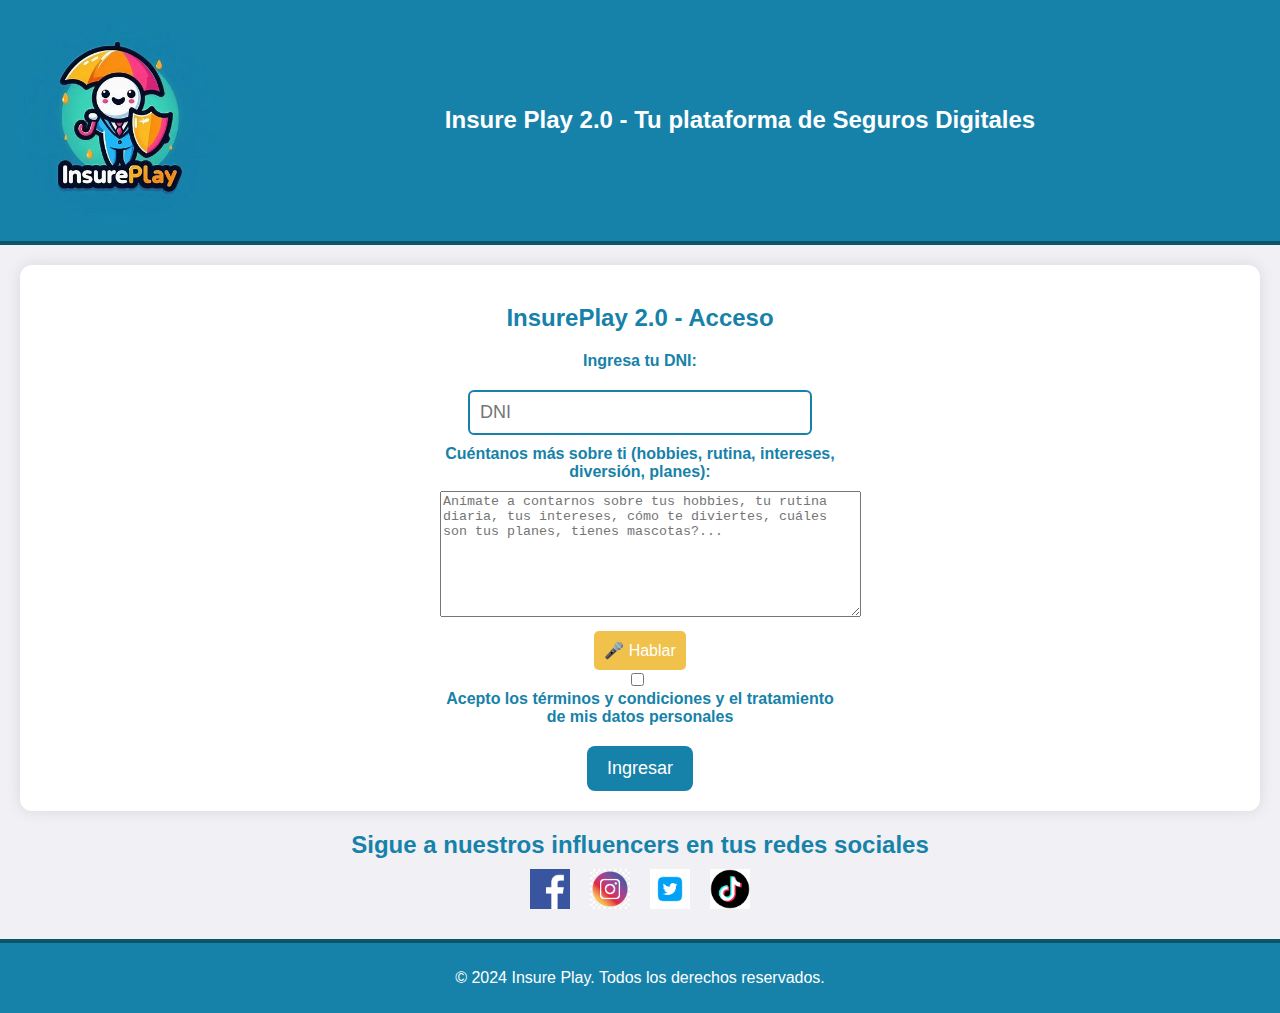
<file: index.htm>
<!DOCTYPE html>
<html lang="es">
<head>
    <meta charset="UTF-8">
    <meta name="viewport" content="width=device-width, initial-scale=1.0">
    <title>Insure Play 2.0</title>
    <link rel="stylesheet" href="styles.css"> <!-- Enlaza el CSS -->
</head> 

<header>
    <!-- Espacio para el logo -->
    <img src="logo.png" alt="Logo Insurance Play">
    
    <!-- Título de la cabecera -->
    <div class="header-title">Insure Play 2.0 - Tu plataforma de Seguros Digitales</div>

    <!-- Botón de Zona Privada -->
    <button id="buttonZonaPrivada" class="private-zone-btn" style="display: none;" onclick="openPrivateZone()">Zona Privada</button>

    <!-- Sistema de puntos simulado en la cuenta -->
    <div class="points-account" id="points-display" style="display: none;">
        <p>Bienvenido, <strong>Juan Diego</strong></p>
        <div class="medal">
            <img src="platino.jpg" alt="Medalla de Plata">
            <span>Nivel: Platino</span>
        </div>
        <p>Puntos disponibles: <strong id="points">6000</strong></p>
    </div>
</header>



<!-- Div del popup -->
    <div id="comparisonPopup" class="modalpopup">
        <div class="modal-content">
            <span class="close" id="closePopup">&times;</span>
            <h2>Comparación de Seguros</h2>
            
            <!-- Tabla de comparación de seguros -->
            <table class="comparison-table">
                <thead>
                    <tr>
                        <th>Seleccionar</th>
                        <th>Aseguradora</th>
                        <th>Cobertura</th>
						<th>Red de Hospitales</th>
                        <th>Precio Mensual</th>
                    </tr>
                </thead>
                <tbody>
                    <tr>
                        <td><input type="radio" name="seguro" value="aseguradora1"></td>
                        <td>Aseguradora 1</td>
                        <td>Cobertura Básica</td>
                        <td>100 hospitales</td>
                        <td>$20</td>
                    </tr>
                    <tr>
                        <td><input type="radio" name="seguro" value="aseguradora2"></td>
                        <td>Aseguradora 2</td>
                        <td>Cobertura Completa</td>
                        <td>80 hospitales</td>
                        <td>$35</td>
                    </tr>
                    <tr>
                        <td><input type="radio" name="seguro" value="aseguradora3"></td>
                        <td>Aseguradora 3</td>
                        <td>Cobertura Premium</td>
                        <td>120 hospitales</td>
                        <td>$50</td>
                    </tr>
                </tbody>
            </table>
			<button id="buttonCotizar" onclick="cotizar()" class="chat-button">Cotizar Seguro</button>
        </div>
    </div>
	

<div class="container">
    <!-- Formulario de Ingreso de DNI y Aceptación de Términos -->
    <div class="login-form" id="login-form">
        <h2>InsurePlay 2.0 - Acceso</h2>
        <label for="dni">Ingresa tu DNI:</label>
        <input type="text" id="dni" name="dni" placeholder="DNI">
		<!-- Nueva casilla de texto para contar más cosas -->
		<label for="additional-info">Cuéntanos más sobre ti (hobbies, rutina, intereses, diversión, planes):</label>
		<textarea id="additional-info" rows="8" cols="50" name="additional-info" placeholder="Anímate a contarnos sobre tus hobbies, tu rutina diaria, tus intereses, cómo te diviertes, cuáles son tus planes, tienes mascotas?..."></textarea>
 
		<!-- Botón para activar el micrófono -->
        <button id="microphone-btn">🎤 Hablar</button>
        <div>
            <input type="checkbox" id="terms" name="terms">
            <label for="terms">Acepto los términos y condiciones y el tratamiento de mis datos personales</label>
        </div>

        <button onclick="showMarketplace()" id="continueBtn">Ingresar</button>
    </div>

    <!-- Barra de carga -->
    <div class="loading" id="loading">
        <div class="loader"></div>
        <p>Procesando...</p>
    </div>

    <!-- Marketplace de Pólizas -->
    <div id="marketplace-section" style="display: none;">
        <h2>Pólizas de Seguros</h2>
        <p class="info-message" id="info-message"></p>
        <div class="section marketplace">
            <div class="card">
                <img src="salud.jpg" alt="Seguro de Salud">
                <h3>Seguro de Salud</h3>
                <p>Descripción del seguro de salud.</p>
                <button onclick="showOptionsModalSalud()">Saber más...</button>
            </div>
            <div class="card">
                <img src="vida.jpg" alt="Seguro de Vida">
                <h3>Seguro de Vida</h3>
                <p>Descripción del seguro de vida.</p>
                <button onclick="showOptionsModalVida()">Saber más...</button>
            </div>
            <div class="card">
                <img src="viajes.jpg" alt="Seguro de Viajes">
                <h3>Seguro de Viajes</h3>
                <p>Descripción del seguro de viajes.</p>
                <button onclick="showOptionsModalViajes()">Saber más...</button>
            </div>
            <div class="card">
                <img src="fiestas.jpg" alt="Seguro de Fiestas">
                <h3>Seguro de Fiestas</h3>
                <p>Descripción del seguro de fiestas.</p>
                <button onclick="showOptionsModalFiestas()">Saber más...</button>
            </div>
			<div class="card">
                <img src="extremos.jpg" alt="Seguro de Fiestas">
                <h3>Seguro de Deportes Extremos</h3>
                <p>Descripción de deportes extremos.</p>
                <button onclick="showOptionsModalExtreme()">Saber más...</button>
            </div>
			<!-- Nuevo div para Microseguros -->
            <div class="card">
                <img src="mascotas.jpg" alt="Seguro de Fiestas">
                <h3>Seguro de Mascotas</h3>
                <p>Descripción de Seguro de Mascotas.</p>
                <button onclick="showOptionsModalMascotas()">Saber más...</button>
            </div>
			<div class="card">
			<img src="microseguros.jpg" alt="Microseguros">
			<h3>Microseguros</h3>
			<p>Protección básica para situaciones específicas y en cortos periodos de tiempo.</p>

			<!-- Opciones de Microseguros -->
			<div class="options-list">
			<h4>Opciones de Microseguros:</h4>
				<ul class="microseguros-options">
					<li>
						<span>Seguro de Salida a Campo para Estudiantes</span>
						<button class="info-button" onclick="showDetailsMicroseguros()">Saber más</button>
					</li>
					<li>
						<span>Seguro para Actividades Recreativas y Deportivas</span>
						<button class="info-button" onclick="showDetailsMicroseguros()">Saber más</button>
					</li>
					<li>
						<span>Protección Básica para Viajes Cortos</span>
						<button class="info-button" onclick="showDetailsMicroseguros()">Saber más</button>
					</li>
					<li>
						<span>Asistencia Médica Básica Durante el Evento</span>
						<button class="info-button" onclick="showDetailsMicroseguros()">Saber más</button>
					</li>
				</ul>
			</div>
		</div>

        </div>
		<!-- Div compacto del comparador de seguros -->
		<div class="insurance-comparison-container">
			<img src="comparador.jpg" alt="Comparar Seguros" class="comparison-image">
			<h3 class="comparison-title">Comparador de Seguros</h3>
			<button id="openPopup" class="comparison-button">Abrir Comparador</button>
		</div>
		<div class="fun-block">
		<div class="fun-option">
			<img src="colaboracion.jpg" alt="Opción 1">
			<h3>Solicita colaboración</h3>
			<p>Solicita colaoración para contratar pólizas con todos tus amigos</p>
			<button>Solicitar</button>
		</div>
		<div class="fun-option">
			<img src="microlearning2.png" alt="Opción 2">
			<h3>Microlearning</h3>
			<p>Está listo para el reto de preguntas y respuestas que te den 10,000 puntos???</p>
			<button>Iniciar</button>
		</div>
		</div>
        <h2>Cupones y Descuentos</h2>
        <div class="section discounts">
            <div class="card">
                <h3>Cupón de Descuento</h3>
                <p>Descuento del 10% en tu próxima compra.</p>
                <button onclick="redeemCoupon('DESCUENTO10')">Canjear Cupón</button>
            </div>
            <div class="card">
                <h3>Cupón de Recomendación</h3>
                <p>Recomienda y gana un descuento del 15%.</p>
                <button onclick="redeemCoupon('RECOMENDA15')">Canjear Cupón</button>
            </div>
        </div>
    </div>

	<!-- Panel Social de Amigos Conectados -->
	<div class="social" id="social-panel">
    <h3>Contactos Conectados</h3>
	<div class="friend">
        <span class="status-circle-green"></span>
		<span>Papá</span>
    </div>
    <div class="friend"><button class="btn-pedir-ayuda">Solicitar a papá colaboración para póliza</button> </div>
    <div class="friend">
        <span class="status-circle-green"></span>
        <span>Mamá</span>
    </div>
    <div class="friend">
        <span class="status-circle-green"></span>
        <span>Sebastián</span>
    </div>
    <div class="friend"><button class="btn-pedir-ayuda">Sebastián te ha solicitado colaborar en el seguro de su viaje a Colombia</button> </div>
    <div class="friend">
        <span class="status-circle-green"></span>
        <span>Mario</span>
    </div>
    <div class="friend">
        <span class="status-circle-green"></span>
        <span>Alejandro</span>
    </div>
    <div class="friend">
        <span class="status-circle-green"></span>
        <span>Lucero</span>
    </div>
    <div class="friend">
        <span class="status-circle-green"></span>
        <span>Milagros</span>
    </div>
    <div class="friend">
        <span class="status-circle-yellow"></span>
        <span>Miguel</span>
    </div>
    <div class="friend">
        <span class="status-circle-yellow"></span>
        <span>Vanessa</span>
    </div>
	</div>
</div>
<!-- Sección de Chat -->
<div id="chat" class="chat-container">
    <div class="chat-header">Chatea con un Broker</div>
    <div class="chat-body" id="chat-body">
        <p><strong>Asesor:</strong> Hola, ¿en qué puedo ayudarte hoy?</p>
    </div>
    <div class="chat-input">
        <input type="text" id="chat-message" placeholder="Escribe tu mensaje...">
        <button id="send-message">Enviar</button>
    </div>
</div>

<!-- Modal Microlearning Structure -->
<div id="loadingModal" class="modal" style="display: none;">
  <div class="modal-content">
    <span class="close">&times;</span>
    <img id="loadingImage" src="microlearning.png" alt="Cargando..." />
    <h2 id="modalText" class="modal-text">¡Prepárate para el reto del Insurance Microlearning, termina el curso y gana 10,000 puntos!</h2>
  </div>
</div>
<!-- Modal Seguro de Salud -->
<div id="optionsModalSalud" class="modal" style="display: none;">
    <div class="modal-content">
        <span class="close">&times;</span>
        <h2 class="modal-title">Seguro de Salud</h2>

        <!-- Panel Informativo sobre Cobertura Salud -->
        <div class="info-panel">
            <h3>Cobertura General del mejor seguro de Salud para ti</h3>
            <p>A continuación se muestra una breve descripción de la cobertura general:</p>
            <p>Este seguro ofrece protección ante una variedad de situaciones, incluyendo:</p>
            <ul>
                <li>Atención médica de emergencia.</li>
                <li>Consultas y tratamientos médicos.</li>
                <li>Asistencia en caso de accidentes.</li>
                <li>Cobertura de gastos hospitalarios.</li>
                <li>Protección financiera para ti y tu familia.</li>
            </ul>
        </div>

        <!-- Nuevo div: Servicios que no cubre el seguro -->
        <div class="coverage-excluded" style="padding: 10px; margin-top: 20px;">
            <h2>Servicios que no cubre el seguro</h2>
            <ul class="excluded-services-list">
                <li><input type="checkbox" id="dental" name="excluded_services" value="Dental"> Servicios dentales</li>
                <li><input type="checkbox" id="vision" name="excluded_services" value="Vision"> Servicios de visión</li>
                <li><input type="checkbox" id="cosmetic" name="excluded_services" value="Cosmetic"> Cirugías cosméticas</li>
                <li><input type="checkbox" id="alternative" name="excluded_services" value="Alternative"> Terapias alternativas</li>
            </ul>
            <button id="add-extra-services" class="action-button">Agregar servicios extra</button>
        </div>
	    <!-- Mensaje dinámico de selección -->
        <div id="messageSalud" class="message-excluded-service" style="margin-top: 10px;"></div>

        <!-- Lista de opciones de brokers -->
        <ul class="options-list">
            <h3>Selecciona a tu broker favorito...</h3>
            <li><label><input type="radio" name="options" value="Opción 1"> Broker 1</label></li>
            <li><label><input type="radio" name="options" value="Opción 2"> Broker 2</label></li>
            <li><label><input type="radio" name="options" value="Opción 3"> Broker 3</label></li>
            <li><label><input type="radio" name="options" value="Opción 4"> Broker 4</label></li>
            <li><label><input type="radio" name="options" value="Opción 5"> Broker 5</label></li>
        </ul>

        <!-- Botón de chat -->
        <button id="chatButton" class="chat-button">Elije tu mejor opción con tu broker favorito</button>
    </div>
</div>
<!-- Modal Seguro de Vida -->
<div id="optionsModalVida" class="modal" style="display: none;">
    <div class="modal-content">
        <span class="close">&times;</span>
        <h2 class="modal-title">Seguro de Vida</h2>

        <!-- Panel Informativo sobre Cobertura de Seguro de Vida -->
        <div class="info-panel">
            <h3>Cobertura General de Seguro de Vida</h3>
            <p>Este seguro proporciona protección financiera para tus seres queridos en caso de que algo inesperado suceda. La cobertura incluye:</p>
            <ul>
                <li>Indemnización por fallecimiento.</li>
                <li>Beneficios por invalidez total o permanente.</li>
                <li>Cobertura de gastos funerarios.</li>
                <li>Opciones de ahorro y acumulación de capital.</li>
                <li>Asesoría en planificación patrimonial.</li>
            </ul>
        </div>
		<!-- Servicios que no cubre el seguro -->
        <div class="coverage-excluded" style="padding: 10px; margin-top: 20px;">
            <h2>Servicios que no cubre el seguro</h2>
            <ul class="excluded-services-list">
                <li><input type="checkbox" id="suicide" name="excluded_services" value="Suicidio">Suicidio</li>
                <li><input type="checkbox" id="pre_existing" name="excluded_services" value="Preexistente"> Condiciones preexistentes</li>
                <li><input type="checkbox" id="war" name="excluded_services" value="Guerra">Muerte por guerra o actos de terrorismo</li>
                <li><input type="checkbox" id="illegal" name="excluded_services" value="Ilegal"> Actividades ilegales</li>
            </ul>
            <button id="add-extra-services-life" class="action-button">Agregar servicios extra</button>
        </div>
        <div id="messageVida" class="message-excluded-service" style="margin-top: 10px;"></div>
        <ul class="options-list">
            <h3>Selecciona a tu broker favorito...</h3>
            <li><label><input type="radio" name="options" value="Opción 1"> Broker 1</label></li>
            <li><label><input type="radio" name="options" value="Opción 2"> Broker 2</label></li>
            <li><label><input type="radio" name="options" value="Opción 3"> Broker 3</label></li>
            <li><label><input type="radio" name="options" value="Opción 4"> Broker 4</label></li>
            <li><label><input type="radio" name="options" value="Opción 5"> Broker 5</label></li>
            <li><label><input type="radio" name="options" value="Opción 6"> Broker 6</label></li>
        </ul>
        <button id="chatButtonLife" class="chat-button">Elije tu mejor opción con tu broker favorito</button>
    </div>
</div>


<!-- Modal Seguro de Viajes -->
<div id="optionsModalViajes" class="modal" style="display: none;">
    <div class="modal-content">
        <span class="close">&times;</span>
        <h2 class="modal-title">Seguro de Viajes</h2>

        <!-- Panel Informativo sobre Cobertura de Seguro de Viajes -->
        <div class="info-panel">
            <h3>Cobertura General de Seguro de Viajes</h3>
            <p>Este seguro está diseñado para proporcionarte tranquilidad durante tus viajes. La cobertura incluye:</p>
            <ul>
                <li>Asistencia médica en el extranjero.</li>
                <li>Indemnización por cancelación de viaje.</li>
                <li>Protección de equipaje perdido o robado.</li>
                <li>Responsabilidad civil en el extranjero.</li>
                <li>Evacuación médica de emergencia.</li>
            </ul>
        </div>
		 <!-- Servicios que no cubre el seguro -->
        <div class="coverage-excluded" style="padding: 10px; margin-top: 20px;">
            <h2>Servicios que no cubre el seguro</h2>
            <ul class="excluded-services-list">
                <li><input type="checkbox" id="preexisting_conditions" name="excluded_services" value="Condiciones Preexistentes"> Condiciones preexistentes</li>
                <li><input type="checkbox" id="extreme_sports" name="excluded_services" value="Deportes Extremos"> Actividades de deportes extremos</li>
                <li><input type="checkbox" id="travel_while_sick" name="excluded_services" value="Viajar Enfermo"> Viajar mientras estés enfermo</li>
                <li><input type="checkbox" id="theft" name="excluded_services" value="Robo"> Robo o pérdida de pertenencias no aseguradas</li>
            </ul>
            <button id="add-extra-services-travel" class="action-button">Agregar servicios extra</button>
        </div>
        <div id="messageViajes" class="message-excluded-service" style="margin-top: 10px;"></div>
        <ul class="options-list">
            <h3>Selecciona a tu broker favorito...</h3>
            <li><label><input type="radio" name="options" value="Opción 1"> Broker 1</label></li>
            <li><label><input type="radio" name="options" value="Opción 2"> Broker 2</label></li>
            <li><label><input type="radio" name="options" value="Opción 3"> Broker 3</label></li>
            <li><label><input type="radio" name="options" value="Opción 4"> Broker 4</label></li>
            <li><label><input type="radio" name="options" value="Opción 5"> Broker 5</label></li>
            <li><label><input type="radio" name="options" value="Opción 6"> Broker 6</label></li>
        </ul>
        <button id="chatButtonViajes" class="chat-button">Elije tu mejor opción con tu broker favorito</button>
    </div>
</div>

<!-- Modal Seguro de Fiestas -->
<div id="optionsModalFiestas" class="modal" style="display: none;">
    <div class="modal-content">
        <span class="close">&times;</span>
        <h2 class="modal-title">Seguro de Fiestas</h2>

        <!-- Panel Informativo sobre Cobertura de Seguro de Fiestas -->
        <div class="info-panel">
            <h3>Cobertura General de Seguro de Fiestas</h3>
            <p>Este seguro está diseñado para protegerte durante tus eventos y celebraciones. La cobertura incluye:</p>
            <ul>
                <li>Responsabilidad civil por daños a terceros.</li>
                <li>Cobertura de accidentes personales para los asistentes.</li>
                <li>Protección contra cancelación o reprogramación del evento.</li>
                <li>Cobertura de daño a la propiedad alquilada.</li>
                <li>Recojo por chofer en caso de intoxicación.</li>
            </ul>
        </div>
		<!-- Servicios que no cubre el seguro -->
        <div class="coverage-excluded" style="padding: 10px; margin-top: 20px;">
            <h2>Servicios que no cubre el seguro</h2>
            <ul class="excluded-services-list">
                <li><input type="checkbox" id="damage_to_property" name="excluded_services" value="Daño a Propiedad"> Daño a propiedad no asegurada</li>
                <li><input type="checkbox" id="injuries" name="excluded_services" value="Lesiones Previas"> Lesiones previas no declaradas</li>
                <li><input type="checkbox" id="overcrowding" name="excluded_services" value="Sobrecupo"> Sobrecupo o falta de permisos</li>
                <li><input type="checkbox" id="intoxication" name="excluded_services" value="Intoxicación"> Intoxicación por alcohol</li>
            </ul>
            <button id="add-extra-services-parties" class="action-button">Agregar servicios extra</button>
        </div>
        <div id="messageFiestas" class="message-excluded-service" style="margin-top: 10px;"></div>
        <ul class="options-list">
            <h3>Selecciona a tu broker favorito...</h3>
            <li><label><input type="radio" name="options" value="Opción 1"> Broker 1</label></li>
            <li><label><input type="radio" name="options" value="Opción 2"> Broker 2</label></li>
            <li><label><input type="radio" name="options" value="Opción 3"> Broker 3</label></li>
            <li><label><input type="radio" name="options" value="Opción 4"> Broker 4</label></li>
            <li><label><input type="radio" name="options" value="Opción 5"> Broker 5</label></li>
            <li><label><input type="radio" name="options" value="Opción 6"> Broker 6</label></li>
        </ul>
        <button id="chatButtonFiestas" class="chat-button">Elije tu mejor opción con tu broker favorito</button>
    </div>
</div>

<!-- Modal Seguro de Deportes Extremos -->
<div id="optionsModalExtreme" class="modal" style="display: none;">
    <div class="modal-content">
        <span class="close">&times;</span>
        <h2 class="modal-title">Seguro de Deportes Extremos</h2>

        <!-- Panel Informativo sobre Cobertura de Seguro de Deportes Extremos -->
        <div class="info-panel">
            <h3>Cobertura General de Seguro de Deportes Extremos</h3>
            <p>Este seguro está diseñado para brindarte protección durante la práctica de deportes extremos. La cobertura incluye:</p>
            <ul>
                <li>Indemnización por lesiones accidentales durante la actividad.</li>
                <li>Asistencia médica y evacuación en caso de emergencia.</li>
                <li>Cobertura de equipo deportivo perdido o dañado.</li>
                <li>Responsabilidad civil por daños a terceros.</li>
                <li>Protección en actividades como escalada, paracaidismo, surf, entre otros.</li>
            </ul>
        </div>
        <!-- Servicios que no cubre el seguro -->
        <div class="coverage-excluded" style="padding: 10px; margin-top: 20px;">
            <h2>Servicios que no cubre el seguro</h2>
            <ul class="excluded-services-list">
                <li><input type="checkbox" id="pre-existing_conditions" name="excluded_services" value="Condiciones Preexistentes"> Condiciones preexistentes</li>
                <li><input type="checkbox" id="non-sanctioned_activities" name="excluded_services" value="Actividades No Sancionadas"> Actividades no sancionadas</li>
                <li><input type="checkbox" id="intoxication" name="excluded_services" value="Intoxicación"> Intoxicación durante la práctica</li>
                <li><input type="checkbox" id="racing" name="excluded_services" value="Carreras"> Carreras no autorizadas</li>
            </ul>
            <button id="add-extra-services-extreme" class="action-button">Agregar servicios extra</button>
        </div>
		<div id="messageExtreme" class="message-excluded-service" style="margin-top: 10px;"></div>
        <ul class="options-list">
            <h3>Selecciona a tu broker favorito...</h3>
            <li><label><input type="radio" name="options" value="Opción 1"> Broker 1</label></li>
            <li><label><input type="radio" name="options" value="Opción 2"> Broker 2</label></li>
            <li><label><input type="radio" name="options" value="Opción 3"> Broker 3</label></li>
            <li><label><input type="radio" name="options" value="Opción 4"> Broker 4</label></li>
            <li><label><input type="radio" name="options" value="Opción 5"> Broker 5</label></li>
            <li><label><input type="radio" name="options" value="Opción 6"> Broker 6</label></li>
        </ul>
        <button id="chatButtonDeportesExtremos" class="chat-button">Elije tu mejor opción con tu broker favorito</button>
    </div>
</div>
<!-- Modal Seguro de Mascotas -->
<div id="optionsModalMascotas" class="modal" style="display: none;">
    <div class="modal-content">
        <span class="close">&times;</span>
        <h2 class="modal-title">Seguro de Mascotas</h2>

        <!-- Panel Informativo sobre Cobertura de Seguro de Mascotas -->
        <div class="info-panel">
            <h3>Cobertura General de Seguro de Mascotas</h3>
            <p>Este seguro está diseñado para proteger a tu mascota en caso de incidentes imprevistos. La cobertura incluye:</p>
            <ul>
                <li>Consultas veterinarias de emergencia.</li>
                <li>Cobertura de tratamientos médicos.</li>
                <li>Cirugías y hospitalización.</li>
                <li>Medicamentos recetados.</li>
                <li>Cobertura por extravío o robo de la mascota.</li>
            </ul>
        </div>
		 <!-- Servicios que no cubre el seguro -->
        <div class="coverage-excluded" style="padding: 10px; margin-top: 20px;">
            <h2>Servicios que no cubre el seguro</h2>
            <ul class="excluded-services-list">
                <li><input type="checkbox" id="pre_existing_conditions" name="excluded_services" value="Condiciones Preexistentes"> Condiciones preexistentes</li>
                <li><input type="checkbox" id="grooming" name="excluded_services" value="Grooming"> Servicios de grooming</li>
                <li><input type="checkbox" id="cosmetic_procedures" name="excluded_services" value="Procedimientos Cosméticos"> Procedimientos cosméticos</li>
                <li><input type="checkbox" id="behavioral_issues" name="excluded_services" value="Problemas de Comportamiento"> Problemas de comportamiento</li>
            </ul>
            <button id="add-extra-services-mascotas" class="action-button">Agregar servicios extra</button>
        </div>
        <div id="messageMascotas" class="message-excluded-service" style="margin-top: 10px;"></div>
        <ul class="options-list">
            <h3>Selecciona a tu broker favorito...</h3>
            <li><label><input type="radio" name="options" value="Opción 1"> Broker 1</label></li>
            <li><label><input type="radio" name="options" value="Opción 2"> Broker 2</label></li>
            <li><label><input type="radio" name="options" value="Opción 3"> Broker 3</label></li>
            <li><label><input type="radio" name="options" value="Opción 4"> Broker 4</label></li>
            <li><label><input type="radio" name="options" value="Opción 5"> Broker 5</label></li>
            <li><label><input type="radio" name="options" value="Opción 6"> Broker 6</label></li>
        </ul>
        <button id="chatButtonMascotas" class="chat-button">Elije tu mejor opción con tu broker favorito</button>
    </div>

</div>
<!-- Modal -->
<div id="customModal" class="custom-modal">
    <div class="custom-modal-content">
        <div id="customProgressContainer" class="custom-progress-container">
            <div id="customProgress" class="custom-progress"></div>
        </div>

        <div class="custom-modal-step" id="step1">
            <h2>Información Comercial del Seguro</h2>
            <p>
                Este seguro ofrece una cobertura integral que incluye:
                <ul>
                    <li>Protección contra accidentes.</li>
                    <li>Asistencia médica de emergencia.</li>
                    <li>Responsabilidad civil.</li>
                </ul>
                Condiciones generales:
                <ul>
                    <li>Edad mínima: 18 años.</li>
                    <li>Edad máxima: 65 años.</li>
                    <li>Exclusiones aplicables: enfermedades preexistentes.</li>
                </ul>
            </p>
            <button class="custom-button" onclick="customNextStep()">Siguiente</button>
        </div>

        <div class="custom-modal-step" id="step2" style="display:none;">
            <h2>Resumen del Seguro</h2>
            <p>Aquí va el resumen del seguro contratado:</p>
            <ul>
                <li><strong>Tipo de Seguro:</strong> Seguro Integral</li>
                <li><strong>Cobertura:</strong> Hasta $100,000</li>
                <li><strong>Prima Mensual:</strong> $50</li>
            </ul>
            <button class="custom-button" id="digitalSignatureButton" onclick="showDigitalSignature()">Firmar Digitalmente</button>
            <div id="signatureSection" style="display:none;">
                <img src="firma.jpg" alt="Firma Digital" />
                <button class="custom-button" onclick="customNextStep()">Siguiente</button>
            </div>
        </div>

        <div class="custom-modal-step" id="step3" style="display:none;">
            <h2>Información de Pago</h2>
            <p>Aquí va la información del precio e impuestos:</p>
            <p><strong>Precio Total:</strong> $50 (incluye impuestos)</p>
            <form id="paymentForm">
                <label for="cardNumber">Número de Tarjeta:</label>
                <input type="text" id="cardNumber" placeholder="1234 5678 9012 3456" required />

                <label for="cvv">CVV:</label>
                <input type="text" id="cvv" placeholder="123" required />

                <label for="expirationDate">Fecha de Expiración:</label>
                <input type="text" id="expirationDate" placeholder="MM/AA" required />

                <div>
                    <label>
                        <input type="radio" name="cardType" value="Visa" required />
                        <img src="visa_logo.png" alt="Visa" class="card-logo" />
                    </label>
                    <label>
                        <input type="radio" name="cardType" value="MasterCard" required />
                        <img src="mastercard_logo.png" alt="MasterCard" class="card-logo" />
                    </label>
                    <label>
                        <input type="radio" name="cardType" value="Diners" required />
                        <img src="diners_logo.png" alt="Diners" class="card-logo" />
                    </label>
                </div>

                <button type="submit" class="custom-button">Pagar</button>
                <label>
                    <input type="checkbox" /> Autorizo que registren esta tarjeta para que hagan los cobros de mi póliza de manera recurrente.
                </label>
            </form>
        </div>

        <button class="custom-button" onclick="closeCustomModal()">Cerrar</button>
    </div>
</div>

<div class="social-media">
    <h2>Sigue a nuestros influencers en tus redes sociales</h2>
    <div class="social-icons">
        <a href="https://www.facebook.com" target="_blank" class="icon facebook" title="Facebook">
            <img src="facebook.png" alt="Facebook" />
        </a>
        <a href="https://www.instagram.com" target="_blank" class="icon instagram" title="Instagram">
            <img src="instagram.jpg" alt="Instagram" />
        </a>
        <a href="https://www.twitter.com" target="_blank" class="icon twitter" title="Twitter">
            <img src="twitter.png" alt="Twitter" />
        </a>
        <a href="https://www.tiktok.com" target="_blank" class="icon tiktok" title="TikTok">
            <img src="tiktok.png" alt="TikTok" />
        </a>
    </div>
	</div>
	

<!-- Zona privada -->	
 <div class="modalPopup" id="popup" style="display:none;">
        <div class="modal-content">
            <header>
                <img src="logo.png" alt="Logo Insurance Play"> <!-- Reemplaza con la ruta del logo -->
                <h2 class="header-title">Mi Zona Privada</h2>
                <button id="close-popup" class="close-btn">Cerrar</button>
            </header>
            <nav>
                <ul class="menu">
                    <li><a href="#panel-seguros" id="menu-seguros">Seguros Contratados</a></li>
                    <li><a href="#panel-reembolsos" id="menu-reembolsos">Reembolsos y Actualizaciones</a></li>
                    <li><a href="#panel-rutinas" id="menu-rutinas">Rutinas de Ejercicio</a></li>
                    <li><a href="#panel-configuraciones" id="menu-configuraciones">Configuraciones</a></li>
                </ul>
            </nav>
            
            <!-- Panel de Seguros Contratados -->
            <div class="panel" id="panel-seguros">
                <h3>Seguros Contratados</h3>
                <p><strong>Seguro de Vida:</strong> Al día</p>
                <p><strong>Seguro de Salud:</strong> Cuotas pendientes</p>
                <p><strong>Seguro Vehicular:</strong> Al día</p>
            </div>

            <!-- Panel de Reembolsos y Actualizaciones -->
            <div class="panel" id="panel-reembolsos">
                <h3>Reembolsos y Actualizaciones de Pólizas</h3>
                <p>Para iniciar un proceso de reembolso o actualización de póliza, siga las indicaciones:</p>
                <p><strong>Póliza de Salud:</strong> Última actualización disponible el 10/10/2024.</p>
                <button class="btn">Iniciar Solicitud de Reembolso</button>
                <button class="btn">Actualizar Póliza</button>
            </div>

            <!-- Panel de Rutinas de Ejercicio -->
            <div class="panel" id="panel-rutinas">
                <h3>Rutinas de Ejercicio</h3>
                <ul>
                    <li><strong>Pasos diarios:</strong> 8500 pasos (10 puntos)</li>
                    <li><strong>Kilómetros corridos:</strong> 3 km (15 puntos)</li>
                    <li><strong>Ejercicios efectuados:</strong> 30 minutos de yoga (5 puntos)</li>
                </ul>
            </div>

            <!-- Panel de Configuraciones -->
            <div class="panel" id="panel-configuraciones">
                <h3>Configuraciones</h3>
                <p><button class="btn">Actualizar Datos Personales</button> - Actualice su nombre, dirección, o email.</p>
                <p><button class="btn">Actualizar Medios de Pago</button> - Añada o actualice sus tarjetas de pago.</p>
                <p><button class="btn">Activar Geolocalización</button> - Permitir o denegar acceso a su ubicación.</p>
            </div>
        </div>
    </div>

<!-- Pie de Página -->
<footer>
    <p>&copy; 2024 Insure Play. Todos los derechos reservados.</p>
</footer>
<script src="script.js"></script> <!-- Enlaza el JavaScript -->
</body>
</html>
</file>
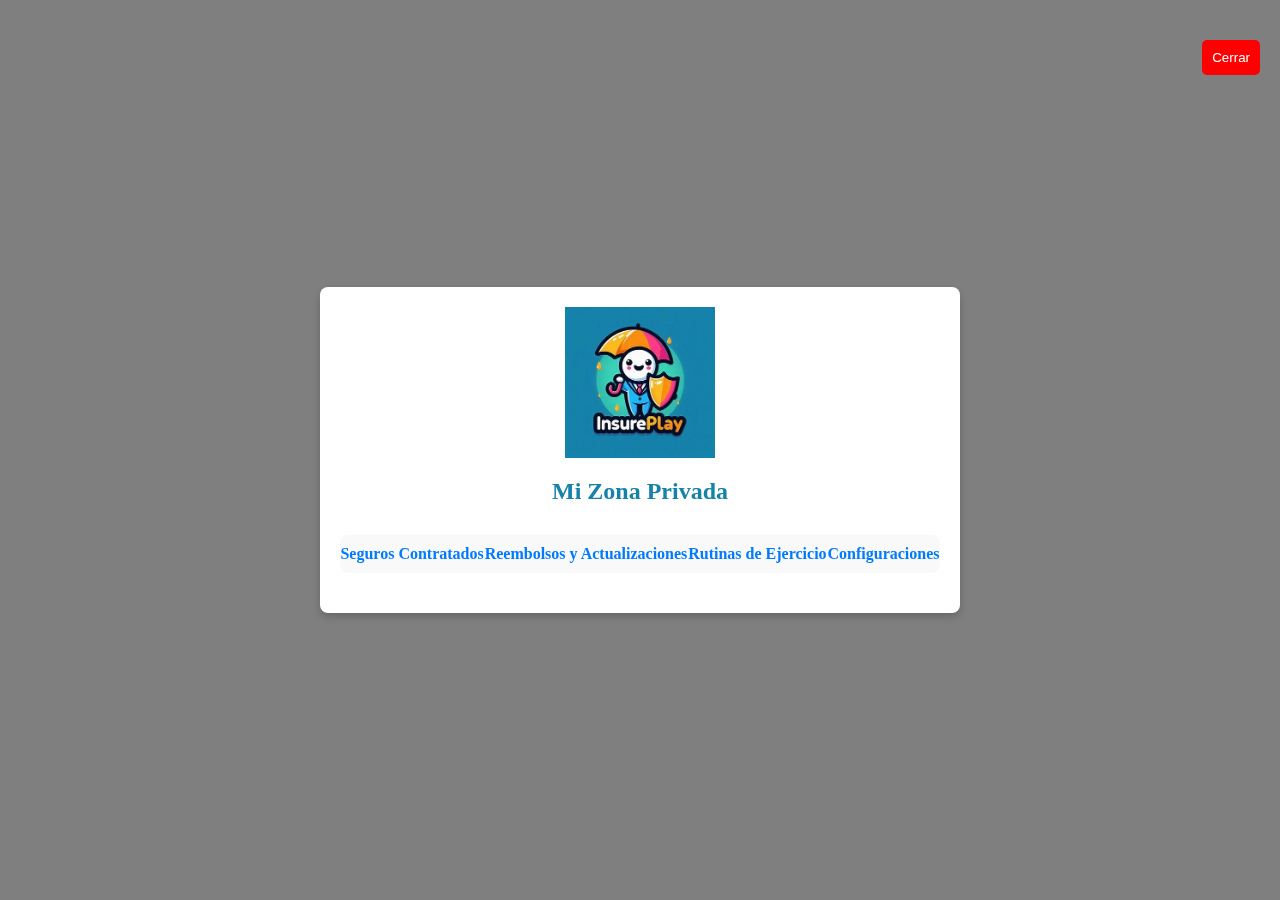
<file: zonaprivada.htm>
<!DOCTYPE html>
<html lang="es">
<head>
    <meta charset="UTF-8">
    <meta name="viewport" content="width=device-width, initial-scale=1.0">
    <title>Mi Zona Privada</title>
    <link rel="stylesheet" href="styleszonaprivada.css"> <!-- Aquí enlazas tu archivo de estilos -->
    <style>
        .modal {
            display: flex;
            justify-content: center;
            align-items: center;
            position: fixed;
            top: 0;
            left: 0;
            width: 100%;
            height: 100%;
            background-color: rgba(0, 0, 0, 0.5);
        }

        .modal-content {
            background-color: white;
            padding: 20px;
            border-radius: 8px;
            max-width: 600px; /* Ajusta el tamaño máximo del popup */
            width: 90%; /* Ancho del popup en dispositivos más pequeños */
            box-shadow: 0 4px 8px rgba(0, 0, 0, 0.2);
        }

        header {
            display: flex;
            flex-direction: column;
            align-items: center;
        }

        img {
            max-width: 150px; /* Controla el tamaño del logo */
            height: auto; /* Mantiene la proporción del logo */
            margin-bottom: 10px; /* Espacio debajo del logo */
        }

        .header-title {
            margin: 10px 0;
        }

        nav {
            margin: 20px 0;
        }

        .menu {
            list-style-type: none;
            padding: 0;
        }

        .menu li {
            margin: 10px 0;
        }

        .menu a {
            text-decoration: none;
            color: #007BFF; /* Color del texto de los enlaces */
        }

        .btn {
            background-color: #007BFF;
            color: white;
            border: none;
            padding: 10px;
            cursor: pointer;
            border-radius: 5px;
        }

        .close-btn {
            background-color: red;
            color: white;
            border: none;
            padding: 10px;
            cursor: pointer;
            margin-top: 20px;
            border-radius: 5px;
        }

        .panel {
            display: none; /* Oculta todos los paneles inicialmente */
        }
    </style>
</head>
<body>
    <div class="modal" id="popup">
        <div class="modal-content">
            <header>
                <img src="logo.png" alt="Logo Insurance Play"> <!-- Reemplaza con la ruta del logo -->
                <h2 class="header-title">Mi Zona Privada</h2>
                <button id="close-popup" class="close-btn">Cerrar</button>
            </header>
            <nav>
                <ul class="menu">
                    <li><a href="#panel-seguros" id="menu-seguros">Seguros Contratados</a></li>
                    <li><a href="#panel-reembolsos" id="menu-reembolsos">Reembolsos y Actualizaciones</a></li>
                    <li><a href="#panel-rutinas" id="menu-rutinas">Rutinas de Ejercicio</a></li>
                    <li><a href="#panel-configuraciones" id="menu-configuraciones">Configuraciones</a></li>
                </ul>
            </nav>
            
            <!-- Panel de Seguros Contratados -->
            <div class="panel" id="panel-seguros">
                <h3>Seguros Contratados</h3>
                <p><strong>Seguro de Vida:</strong> Al día</p>
                <p><strong>Seguro de Salud:</strong> Cuotas pendientes</p>
                <p><strong>Seguro Vehicular:</strong> Al día</p>
            </div>

            <!-- Panel de Reembolsos y Actualizaciones -->
            <div class="panel" id="panel-reembolsos">
                <h3>Reembolsos y Actualizaciones de Pólizas</h3>
                <p>Para iniciar un proceso de reembolso o actualización de póliza, siga las indicaciones:</p>
                <p><strong>Póliza de Salud:</strong> Última actualización disponible el 10/10/2024.</p>
                <button class="btn">Iniciar Solicitud de Reembolso</button>
                <button class="btn">Actualizar Póliza</button>
            </div>

            <!-- Panel de Rutinas de Ejercicio -->
            <div class="panel" id="panel-rutinas">
                <h3>Rutinas de Ejercicio</h3>
                <ul>
                    <li><strong>Pasos diarios:</strong> 8500 pasos (10 puntos)</li>
                    <li><strong>Kilómetros corridos:</strong> 3 km (15 puntos)</li>
                    <li><strong>Ejercicios efectuados:</strong> 30 minutos de yoga (5 puntos)</li>
                </ul>
            </div>

            <!-- Panel de Configuraciones -->
            <div class="panel" id="panel-configuraciones">
                <h3>Configuraciones</h3>
                <p><button class="btn">Actualizar Datos Personales</button> - Actualice su nombre, dirección, o email.</p>
                <p><button class="btn">Actualizar Medios de Pago</button> - Añada o actualice sus tarjetas de pago.</p>
                <p><button class="btn">Activar Geolocalización</button> - Permitir o denegar acceso a su ubicación.</p>
            </div>
        </div>
    </div>

    <script>
        // Cerrar el popup
        document.getElementById("close-popup").addEventListener("click", function() {
            document.getElementById("popup").style.display = "none";
        });

        // Mostrar paneles según el menú
        document.querySelectorAll(".menu a").forEach(link => {
            link.addEventListener("click", function(event) {
                event.preventDefault();
                document.querySelectorAll(".panel").forEach(panel => {
                    panel.style.display = "none";
                });
                const panelId = this.getAttribute("href").substring(1);
                document.getElementById(panelId).style.display = "block";
            });
        });
    </script>
</body>
</html>
</file>
<file: styles.css>
body {
				font-family: 'Poppins', sans-serif;
				background-color: #f0f0f5;
				margin: 0;
				padding: 0;
				color: #333;
			}
			header {
				background-color: #1682A9; /* Cambiado aquí */
				color: white;
				padding: 20px;
				display: flex;
				justify-content: space-between;
				align-items: center;
				border-bottom: 4px solid #0c5566; /* Cambiado aquí */
			}
			header img {
				max-width: 200px;
				height: auto;
				border-radius: 50%;
			}
			.header-title {
				flex-grow: 1; /* Para ocupar espacio */
				text-align: center; /* Centrar el texto */
				font-size: 24px; /* Ajusta el tamaño de la fuente si es necesario */
				font-weight: bold;
			}
			.points-account {
				font-size: 18px;
				display: flex;
				align-items: center;
				gap: 20px;
				color: white;
			}
			.points-account strong {
				font-size: 22px;
			}
	 
	.container {
		max-width: 1200px;
		margin: 20px auto;
		padding: 20px;
		background-color: white;
		border-radius: 12px;
		box-shadow: 0px 0px 15px rgba(0, 0, 0, 0.1);
		display: flex;
	 
	}

			.login-form {
				text-align: center;
				margin-bottom: 20px;
				margin: 0 auto; 
				max-width: 400px;
			}
			.login-form input[type="text"] {
				padding: 10px;
				font-size: 18px;
				border: 2px solid #1682A9; /* Cambiado aquí */
				border-radius: 6px;
				margin: 10px 0;
				width: 80%;
				max-width: 400px;
			}
			.login-form label {
				display: block;
				margin-bottom: 10px;
				color: #1682A9; /* Cambiado aquí */
				font-weight: bold;
			}
			.login-form input[type="checkbox"] {
				margin-right: 10px;
			}
			.login-form button {
				background-color: #1682A9; /* Cambiado aquí */
				color: white;
				border: none;
				padding: 12px 20px;
				font-size: 18px;
				border-radius: 8px;
				cursor: pointer;
				margin-top: 10px;
			}
			.login-form button:hover {
				background-color: #0c5566; /* Cambiado aquí */
			}
			.loading {
				display: none;
				text-align: center;
				margin: 20px 0;
			}
			.loading .loader {
				border: 6px solid #f3f3f3; /* Light grey */
				border-top: 6px solid #1682A9; /* Cambiado aquí */
				border-radius: 50%;
				width: 60px;
				height: 60px;
				animation: spin 2s linear infinite;
			}
			@keyframes spin {
				0% { transform: rotate(0deg); }
				100% { transform: rotate(360deg); }
			}
			h2 {
				color: #1682A9; /* Cambiado aquí */
				text-align: center;
				margin-bottom: 20px;
			}
			.section {
				margin-bottom: 40px;
			}
			.marketplace, .discounts {
				display: flex;
				justify-content: space-between;
				align-items: flex-start;
				gap: 20px;
				flex-wrap: wrap;
			}
			.card {
				flex: 1;
				min-width: 380px;
				background-color: #f9f9f9;
				border: 2px solid #ddd;
				border-radius: 12px;
				padding: 20px;
				text-align: center;
				box-shadow: 0px 0px 10px rgba(0, 0, 0, 0.1);
			}
			.card img {
				max-width: 250px;
				margin-bottom: 10px;
			}
			.card button {
				background-color: #1682A9; /* Cambiado aquí */
				color: white;
				border: none;
				padding: 10px 15px;
				border-radius: 6px;
				cursor: pointer;
			}
			.card button:hover {
				background-color: #0c5566; /* Cambiado aquí */
			}
			.points-system .points-balance {
				font-size: 20px;
				font-weight: bold;
				color: #333;
			}
			.points-system .points-graphic {
				display: block;
				background-color: #1682A9; /* Cambiado aquí */
				height: 30px;
				width: calc(50% + 10px);
				margin: 20px 0;
				border-radius: 5px;
			}
			.social {
				width: 700px;
				border: 2px solid #ddd;
				border-radius: 12px;
				padding: 20px;
				background-color: #f9f9f9;
				box-shadow: 0px 0px 10px rgba(0, 0, 0, 0.1);
				display: none; /* Inicialmente oculto */
			}
			.social h3 {
				text-align: center;
				color: #1682A9; /* Cambiado aquí */
			}
			.friend {
				margin: 10px 0;
				display: flex;
				justify-content: space-between;
				align-items: center;
				padding: 10px;
				border: 1px solid #ddd;
				border-radius: 6px;
				background-color: #fff;
				margin-bottom: 10px; /* Espacio entre amigos */
	 
			}

			.status-circle-green {
				width: 10px;
				height: 10px;
				border-radius: 50%;
				background-color: green;
				margin-right: 10px;
			}
			.status-circle-yellow {
				width: 10px;
				height: 10px;
				border-radius: 50%;
				background-color: #FFD700;
				margin-right: 10px;
			}
			footer {
				background-color: #1682A9; /* Cambiado aquí */
				color: white;
				text-align: center;
				padding: 10px 0;
				margin-top: 30px;
				border-top: 4px solid #0c5566; /* Cambiado aquí */
			}
			.medal {
				display: flex;
				align-items: center;
				justify-content: center;
				margin: 10px 0;
			}
			.medal img {
				width: 50px; /* Ajustar tamaño de la medalla */
				height: auto;
				margin-right: 10px;
			}
			.info-message {
				font-size: 20px;
				font-weight: bold;
				color: black; /* Cambiado aquí */
				text-align: center;
				margin: 20px 0;
			}
			 /* Estilos para el chat */
			.chat-container {
				position: fixed;
				bottom: 20px;
				right: 20px;
				width: 300px;
				background-color: #ffffff;
				border: 1px solid #ddd;
				border-radius: 8px;
				box-shadow: 0px 0px 10px rgba(0, 0, 0, 0.2);
				z-index: 1000;
				display: none; /* Oculta el chat */

			}
			.chat-header {
				background-color: #1682A9; /* Color del encabezado */
				color: white;
				padding: 10px;
				border-top-left-radius: 8px;
				border-top-right-radius: 8px;
				text-align: center;
				font-weight: bold;
			}
			.chat-body {
				max-height: 300px;
				overflow-y: auto;
				padding: 10px;
			}
			.chat-input {
				display: flex;
				padding: 10px;
			}
			.chat-input input {
				flex: 1;
				padding: 10px;
				border: 1px solid #ddd;
				border-radius: 4px;
				margin-right: 10px;
			}
			.chat-input button {
				padding: 10px;
				background-color: #1682A9; /* Color del botón */
				color: white;
				border: none;
				border-radius: 4px;
				cursor: pointer;
			}
			.chat-input button:hover {
				background-color: #0c5566; /* Color del botón al pasar el mouse */
			}
			#microphone-btn {
			background-color: #f0c14b;
			border: none;
			color: white;
			padding: 10px;
			border-radius: 5px;
			font-size: 16px;
			cursor: pointer;
			}

			#microphone-btn:hover {
			background-color: #d69e2e;
			}
			/* Estilos para el modal */
			.modal {
			display: flex;
			justify-content: center;
			align-items: center;
			position: fixed;
			z-index: 999;
			left: 0;
			top: 0;
			width: 100%;
			height: 100%;
			overflow: auto; /* Permitir desplazamiento si es necesario */
			background-color: rgba(0, 0, 0, 0.5); /* Fondo semi-transparente */
			}

			.modal-content {
			background-color: #ffffff; /* Fondo blanco para el contenido */
			padding: 20px; /* Espaciado interno */
			border-radius: 8px; /* Bordes redondeados */
			box-shadow: 0 4px 8px rgba(0, 0, 0, 0.2); /* Sombra */
			text-align: center; /* Centrar el texto */
			max-width: 600px; /* Ancho máximo para el contenido */
			width: 90%; /* Ancho responsive */
			position: relative; /* Posición relativa para el cierre */
			overflow-y: auto; /* Habilita el desplazamiento vertical si el contenido es demasiado grande */
			max-height: 100vh; /* Limita la altura del modal */
   
			}

			.modal-text {
			font-family: 'Comic Sans MS', cursive, sans-serif; /* Cambia la fuente a algo divertido */
			font-size: 20px; /* Ajusta el tamaño de la fuente */
			color: black; /* Color llamativo */
			margin-top: 15px; /* Espacio superior */
			line-height: 1.4; /* Espaciado entre líneas para facilitar la lectura */
			animation: bounce 1.5s infinite; /* Animación de rebote */
			}

			/* Animación de rebote */
			@keyframes bounce {
			0%, 100% {
			transform: translateY(0);
			}
			50% {
			transform: translateY(-10px);
			}
			}
			#loadingImage {
			max-width: 100%; /* La imagen no excederá el ancho del modal */
			height: auto; /* Mantiene la proporción de aspecto de la imagen */
			margin-bottom: 20px; /* Espacio debajo de la imagen */
			width: 80%; /* Ajusta el ancho de la imagen según tu preferencia */
			}

			.close {
			position: absolute;
			top: 10px;
			right: 20px;
			font-size: 24px; /* Tamaño del botón de cerrar */
			cursor: pointer; /* Cursor en forma de mano */
			color: #ff0000; /* Color del botón de cerrar */
			}
			/* styles.css */

	/* Estilos para el nuevo modal */
	#optionsModal {
		display: flex;
		justify-content: center;
		align-items: center;
		position: fixed;
		z-index: 999;
		left: 0;
		top: 0;
		width: 100%;
		height: 100%;
		overflow: auto; 
		background-color: rgba(0, 0, 0, 0.5);
	}



	.modal-content {
		background-color: #f8f9fa; /* Fondo claro para el contenido */
		padding: 20px;
		border-radius: 8px; 
		box-shadow: 0 4px 8px rgba(0, 0, 0, 0.2);
		text-align: center; 
		max-width: 500px; /* Ancho máximo para el contenido */
		width: 90%;
	}

	.modal-title {
		font-family: Arial, sans-serif; /* Fuente más seria */
		font-size: 24px; /* Tamaño del título */
		margin-bottom: 20px; /* Espacio debajo del título */
		color: #333; /* Color del título */
	}

	.options-list {
		list-style-type: none; /* Eliminar puntos de la lista */
		padding: 0; /* Sin padding */
	}

	.options-list li {
		margin: 10px 0; /* Espacio entre opciones */
	}

	.options-list label {
		font-family: Arial, sans-serif; /* Fuente más seria */
		font-size: 18px; /* Tamaño de la fuente de las opciones */
		color: #555; /* Color de las opciones */
	}

	.chat-button {
		background-color: #007bff; /* Color de fondo del botón */
		color: #fff; /* Color del texto del botón */
		border: none; /* Sin borde */
		padding: 10px 20px; /* Espaciado interno */
		border-radius: 5px; /* Bordes redondeados */
		cursor: pointer; /* Cursor en forma de mano */
		font-size: 16px; /* Tamaño de la fuente del botón */
		margin-top: 20px; /* Espacio encima del botón */
	}

	.chat-button:hover {
		background-color: #0056b3; /* Color más oscuro al pasar el mouse */
	}

	.close {
		position: absolute;
		top: 10px;
		right: 20px;
		font-size: 24px; /* Tamaño del botón de cerrar */
		cursor: pointer; /* Cursor en forma de mano */
		color: #ff0000; /* Color del botón de cerrar */
	}

	 
	.btn-pedir-ayuda {
		background-color: #007BFF; /* Cambia el color según lo desees */
		color: white; /* Color del texto */
		border: none;
		border-radius: 5px;
		padding: 10px 15px;
		cursor: pointer;
	}

	.btn-pedir-ayuda:hover {
		background-color: #0056b3; /* Color al pasar el ratón */
	}

	.fun-block {
		display: flex;
		justify-content: space-around; /* Distribuye las opciones en el espacio disponible */
		margin-bottom: 20px; /* Espacio inferior para separar del bloque de cupones */
		background-color: #f9f9f9; /* Color de fondo */
		padding: 20px; /* Espaciado interno */
		border-radius: 12px; /* Bordes redondeados */
		box-shadow: 0px 0px 10px rgba(0, 0, 0, 0.1); /* Sombra para darle profundidad */
	}

	.fun-option {
		text-align: center; /* Centra el texto y la imagen */
		width: 45%; /* Ancho de cada opción */
		background-color: #ffffff; /* Fondo blanco para cada opción */
		border-radius: 8px; /* Bordes redondeados en cada opción */
		padding: 15px; /* Espaciado interno en cada opción */
		transition: transform 0.3s; /* Transición suave para efectos */
	}

	.fun-option:hover {
		transform: scale(1.05); /* Efecto de aumento al pasar el ratón */
	}

	.fun-option img {
		width: 100%; /* Imagen que ocupa todo el ancho del contenedor */
		height: auto; /* Mantiene la proporción de la imagen */
		border-radius: 8px; /* Bordes redondeados en la imagen */
	}

	.fun-option h3 {
		margin: 10px 0 5px; /* Espacio entre el título y la descripción */
		font-size: 1.5em; /* Tamaño de fuente del título */
		color: #333; /* Color del texto del título */
	}

	.fun-option p {
		font-size: 1em; /* Tamaño de fuente de la descripción */
		color: #666; /* Color del texto de la descripción */
	}

	.fun-option button {
				background-color: #1682A9; /* Cambiado aquí */
				color: white;
				border: none;
				padding: 10px 15px;
				border-radius: 6px;
				cursor: pointer;
			}
	.info-panel {
		background-color: #f0f8ff; /* Color de fondo claro */
		padding: 20px; /* Espaciado interno */
		border: 1px solid #ccc; /* Borde gris claro */
		border-radius: 10px; /* Bordes redondeados */
		margin-bottom: 20px; /* Espacio inferior para separación */
	}

	.info-panel h3 {
		color: #4CAF50; /* Color verde para el título */
		margin-bottom: 10px; /* Margen inferior para separación */
	}

	.info-panel p {
		font-size: 1em; /* Tamaño de fuente del párrafo */
		color: #333; /* Color del texto */
	}

	.info-panel ul {
		list-style-type: disc; /* Estilo de lista con puntos */
		padding-left: 20px; /* Espaciado a la izquierda */
	}

	.info-panel li {
		margin: 5px 0; /* Margen entre elementos de la lista */
		font-size: 1em; /* Tamaño de fuente */
	}



	/* Botón de comparación */
	.comparison-button {
		background-color: #007bff;
		color: white;
		padding: 10px 20px;
		border: none;
		border-radius: 5px;
		cursor: pointer;
		font-size: 16px;
	}

	.comparison-button:hover {
		background-color: #0056b3;
	}

	/* Estilos para el modal */
	.modalpopup {
		display: none; /* Inicialmente oculto */
		position: fixed;
		z-index: 999;
		left: 0;
		top: 0;
		width: 100%;
		height: 100%;
		background-color: rgba(0, 0, 0, 0.5);
		justify-content: center;
		align-items: center;
	}

	.modalpopup-content {
		background-color: #ffffff;
		padding: 20px;
		border-radius: 8px;
		box-shadow: 0 4px 8px rgba(0, 0, 0, 0.2);
		max-width: 800px;
		width: 90%;
		text-align: center;
	}

	.modalpopup h2 {
		margin-bottom: 20px;
		color: #1682A9;
	}

	.comparison-table {
		width: 100%;
		border-collapse: collapse;
		margin: 20px 0;
	}

	.comparison-table th, .comparison-table td {
		border: 1px solid #ddd;
		padding: 8px;
		text-align: center;
	}

	.comparison-table th {
		background-color: #1682A9;
		color: white;
	}

	.comparison-table tr:nth-child(even) {
		background-color: #f2f2f2;
	}

	/* Botón de cerrar el popup */
	.close {
		position: absolute;
		top: 10px;
		right: 20px;
		font-size: 24px;
		cursor: pointer;
		color: #ff0000;
	}

	/* Estilos para el comparador de seguros */
	.insurance-comparison-container {
		width: 100%; /* Ocupa todo el ancho del contenedor padre */
		max-width: 700px; /* Aumenta el ancho máximo del contenedor */
		height: 250px; /* Aumenta la altura del div */
		background-color: #f0f0f0;
		border: 1px solid #ccc;
		border-radius: 10px;
		padding: 20px;
		text-align: center;
		display: flex;
		flex-direction: column;
		justify-content: center;
		align-items: center;
		box-shadow: 0 4px 8px rgba(0, 0, 0, 0.1);
		margin: 0 auto; /* Centra el div dentro de su contenedor */
		transition: transform 0.2s ease-in-out;
	}

	.insurance-comparison-container:hover {
		transform: scale(1.05);
	}

	.comparison-image {
		width: 150px; /* Aumenta el tamaño de la imagen */
		height: auto;
		margin-bottom: 10px;
	}

	.comparison-title {
		font-size: 22px; /* Aumenta el tamaño del título */
		margin: 0;
		color: #333;
	}

	.comparison-button {
		margin-top: 10px;
		padding: 10px 20px;
		background-color: #007bff;
		color: white;
		border: none;
		border-radius: 5px;
		cursor: pointer;
		font-size: 16px; /* Aumenta el tamaño del texto */
		transition: background-color 0.3s ease;
		width: 80%; /* El botón sigue ocupando un 80% del ancho del contenedor */
	}

	.comparison-button:hover {
		background-color: #0056b3;
	}


	.custom-modal {
		display: none;
		position: fixed;
		z-index: 1000;
		left: 0;
		top: 0;
		width: 100%;
		height: 100%;
		overflow: auto;
		background-color: rgba(0, 0, 0, 0.5);
	}

	.custom-modal-content {
		background-color: #fff;
		margin: auto;
		padding: 20px;
		border: 1px solid #888;
		width: 80%; /* Ajustar el ancho según sea necesario */
		max-width: 600px; /* Ancho máximo */
		border-radius: 5px;
		box-shadow: 0 4px 8px rgba(0, 0, 0, 0.2);
	}

	.custom-button {
		background-color: #4CAF50; /* Verde */
		color: white;
		padding: 10px 20px;
		margin: 10px 0;
		border: none;
		border-radius: 5px;
		cursor: pointer;
	}

	.custom-button:hover {
		background-color: #45a049; /* Verde más oscuro */
	}

	.custom-progress-container {
		background-color: #f3f3f3;
		border-radius: 5px;
		height: 20px;
		margin-bottom: 20px;
	}

	.custom-progress {
		height: 100%;
		background-color: #4CAF50;
		width: 0%; /* Inicialmente 0% */
		transition: width 0.4s ease;
	}

	.card-logo {
		width: 40px; /* Ancho fijo para las imágenes de tarjeta */
		margin-right: 10px;
	}

/*Redes sociales*/

.social-media {
    text-align: center; /* Centra el texto */
    margin: 20px 0; /* Espaciado arriba y abajo */
}

.social-media h2 {
    font-size: 1.5rem; /* Tamaño de fuente del título */
    margin-bottom: 10px; /* Espaciado debajo del título */
}

.social-icons {
    display: flex; /* Usa flexbox para alinear los iconos en fila */
    justify-content: center; /* Centra los iconos */
}

.social-icons .icon {
    width: 40px; /* Ancho del contenedor */
    height: 40px; /* Alto del contenedor */
    margin: 0 10px; /* Espaciado entre iconos */
    display: inline-block; /* Permite que el elemento tenga un tamaño */
}

.social-icons img {
    width: 100%; /* Ajusta el ancho de la imagen al contenedor */
    height: 100%; /* Ajusta la altura de la imagen al contenedor */
}


.private-zone-btn {
    position: absolute; /* Permite el posicionamiento en la parte superior derecha */
    top: 20px; /* Ajusta la distancia desde la parte superior */
    right: 20px; /* Ajusta la distancia desde la derecha */
    background-color: #007bff; /* Color de fondo */
    color: white; /* Color del texto */
    border: none; /* Sin borde */
    border-radius: 5px; /* Bordes redondeados */
    padding: 10px 15px; /* Espaciado interno */
    cursor: pointer; /* Cambia el cursor al pasar por encima */
    font-size: 16px; /* Tamaño de fuente */
    z-index: 1; /* Asegura que el botón esté por encima de otros elementos */
}

.private-zone-btn:hover {
    background-color: #0056b3; /* Color de fondo al pasar el ratón */
}

.modal-content {
    padding: 20px;
    border: 1px solid #ccc;
    background-color: #fff;
    border-radius: 10px;
    box-shadow: 0px 0px 10px rgba(0, 0, 0, 0.1);
}

.info-panel {
    border: 2px solid green;
    padding: 15px;
    margin-bottom: 20px;
}

.coverage-excluded h2 {
    color: red;
    font-size: 20px; /* Este es el tamaño que ya estaba definido en .info-panel h3 */
    margin-top: 0;
}

.info-panel h3 {
    font-size: 20px; /* Mantener el tamaño original de 20px */
}

.excluded-services-list {
    list-style-type: none;
    padding-left: 0;
    display: grid;
    grid-template-columns: 1fr 1fr; /* Distribución en 2 columnas */
    gap: 10px; /* Espacio entre los elementos */
}

.excluded-services-list li {
    display: flex;
    justify-content: left; /* Alineación de checkboxes */
    align-items: center;
}

.action-button {
    background-color: #ff4b4b;
    color: white;
    padding: 10px 20px;
    border: none;
    cursor: pointer;
    font-size: 14px;
    margin-top: 10px;
}

.action-button:hover {
    background-color: #ff3333;
}

.message-excluded {
    font-size: 16px;
    font-weight: bold;
    color: #0066cc; /* Color azul base */
    margin-top: 10px;
}

.chat-button {
    background-color: #4CAF50;
    color: white;
    padding: 10px 20px;
    border: none;
    cursor: pointer;
}

.chat-button:hover {
    background-color: #45a049;
}

.coverage-excluded {
    background: linear-gradient(135deg, #fff5f5, #ffeaea); /* Fondo rojo muy claro */
    border: 2px solid red;
    padding: 20px;
    margin-top: 20px;
    text-align: center;
}

.coverage-excluded h2 {
    color: red; /* Título en rojo */
}

.options-list {
    margin-top: 20px;
    padding: 15px;
    background-color: #f9f9f9; /* Color de fondo suave */
    border: 1px solid #ddd; /* Borde ligero */
    border-radius: 8px; /* Bordes redondeados */
}

.options-list h4 {
    margin-bottom: 10px;
    font-size: 1.5em; /* Tamaño del título */
    color: #333; /* Color del texto */
}

.microseguros-options {
    list-style-type: none; /* Elimina el estilo de lista */
    padding: 0; /* Elimina padding por defecto */
}

.microseguros-options li {
    display: flex; /* Utiliza flexbox para alineación */
    justify-content: space-between; /* Espacio entre texto y botón */
    align-items: center; /* Centrar verticalmente */
    padding: 10px 0; /* Espaciado vertical */
    border-bottom: 1px solid #ddd; /* Línea separadora */
}

.microseguros-options li:last-child {
    border-bottom: none; /* Elimina la línea en el último elemento */
}

.info-button {
    background-color: #007bff; /* Color del botón */
    color: white; /* Color del texto */
    border: none; /* Sin borde */
    border-radius: 5px; /* Bordes redondeados en el botón */
    padding: 5px 10px; /* Espaciado interno */
    cursor: pointer; /* Cambia el cursor al pasar el ratón */
    transition: background-color 0.3s; /* Transición suave */
}

.info-button:hover {
    background-color: #0056b3; /* Color al pasar el ratón */
}


/* estilos zonas privada /*

/* Popup Modal */
.modalPopup {
    display: flex;
    justify-content: center;
    align-items: center;
    position: fixed;
    z-index: 999;
    left: 0;
    top: 0;
    width: 100%;
    height: 100%;
    background-color: rgba(0, 0, 0, 0.5);
}

.modalPopup-content {
    background-color: white;
    padding: 30px;
    border-radius: 10px;
    max-width: 600px;
    width: 90%;
    box-shadow: 0 4px 8px rgba(0, 0, 0, 0.2);
    position: relative;
}

.close-btn {
    position: absolute;
    top: 20px;
    right: 20px;
    background-color: #1682A9;
    color: white;
    border: none;
    padding: 10px;
    border-radius: 5px;
    cursor: pointer;
}

.close-btn:hover {
    background-color: #0c5566;
}

 

.menu {
    display: flex;
    justify-content: space-around;
    padding: 10px 0;
    margin-bottom: 20px;
    background-color: #f9f9f9;
    border-radius: 8px;
}

.menu li {
    list-style: none;
}

.menu a {
    text-decoration: none;
    font-weight: bold;
    color: #1682A9;
    cursor: pointer;
}

.menu a:hover {
    color: #0c5566;
}

.panel {
    display: none;
}

.panel.active {
    display: block;
}

.panel h3 {
    color: #1682A9;
}

.btn {
    background-color: #1682A9;
    color: white;
    border: none;
    padding: 10px;
    border-radius: 5px;
    cursor: pointer;
}

.btn:hover {
    background-color: #0c5566;
}
</file>
<file: styleszonaprivada.css>
/* Popup Modal */
.modalPopup {
    display: flex;
    justify-content: center;
    align-items: center;
    position: fixed;
    z-index: 999;
    left: 0;
    top: 0;
    width: 100%;
    height: 100%;
    background-color: rgba(0, 0, 0, 0.5);
}

.modalPopup-content {
    background-color: white;
    padding: 30px;
    border-radius: 10px;
    max-width: 600px;
    width: 90%;
    box-shadow: 0 4px 8px rgba(0, 0, 0, 0.2);
    position: relative;
}

.close-btn {
    position: absolute;
    top: 20px;
    right: 20px;
    background-color: #1682A9;
    color: white;
    border: none;
    padding: 10px;
    border-radius: 5px;
    cursor: pointer;
}

.close-btn:hover {
    background-color: #0c5566;
}

.header-title {
    font-size: 24px;
    font-weight: bold;
    color: #1682A9;
    text-align: center;
}

.menu {
    display: flex;
    justify-content: space-around;
    padding: 10px 0;
    margin-bottom: 20px;
    background-color: #f9f9f9;
    border-radius: 8px;
}

.menu li {
    list-style: none;
}

.menu a {
    text-decoration: none;
    font-weight: bold;
    color: #1682A9;
    cursor: pointer;
}

.menu a:hover {
    color: #0c5566;
}

.panel {
    display: none;
}

.panel.active {
    display: block;
}

.panel h3 {
    color: #1682A9;
}

.btn {
    background-color: #1682A9;
    color: white;
    border: none;
    padding: 10px;
    border-radius: 5px;
    cursor: pointer;
}

.btn:hover {
    background-color: #0c5566;
}
</file>
